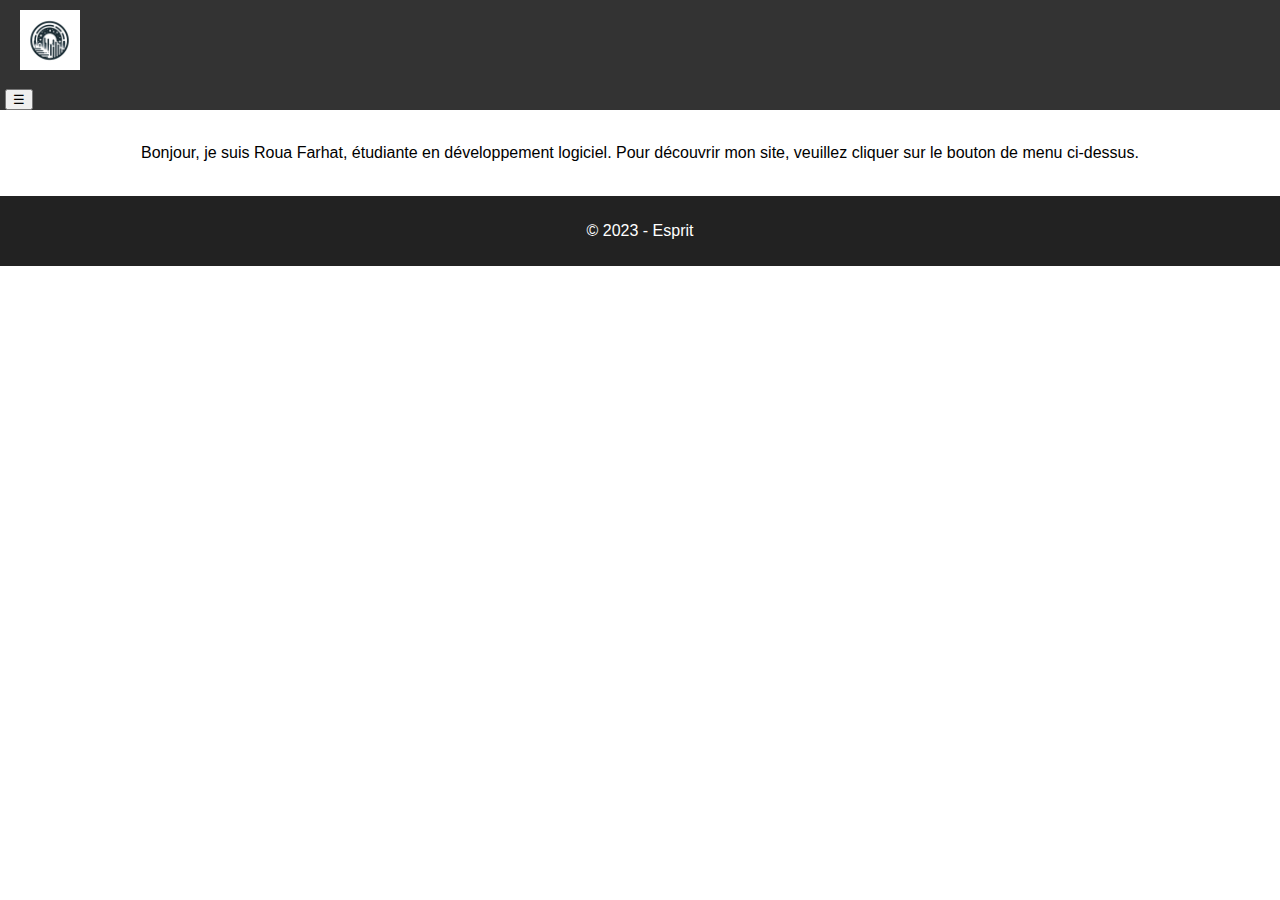
<file: index.html>
<!DOCTYPE html>
<html lang="fr">
<head>
    <title>Personnel</title>
    <link href="css/main.css" rel="stylesheet"/>
</head>
<body>
    <header class="header">
        <div class="navigation" id="top">
            <div class="navigation__wrapper wrapper--large">
                <a class="navigation__logo logo" href="index.html">
                    <img src="img/logo.webp" alt="Logo" width="60" height="60"/>
                </a>
                <button onclick="toggleSidePanel()">☰</button>
            </div>
        </div>
    </header>

    <div id="sidePanel" class="side-panel">
        <li><a href="html/portfolio.html">Portfolio</a></li>
        <li><a href="html/cv.html">CV</a></li>
        <li><a href="html/aboutme.html">À propos de moi</a></li>
        <li><a href="html/competences.html">Compétences & Expertise</a></li>
        <li><a href="html/blog.html">Blog</a></li>
        <li><a href="html/courses.html">Certifications & Cours</a></li>
        <li><a href="html/contact.html">Contact</a></li>
    </div>

    <main role="main">
        <section class="about">
            <p>Bonjour, je suis Roua Farhat, étudiante en développement logiciel. Pour découvrir mon site, veuillez cliquer sur le bouton de menu ci-dessus.</p>
        </section>
    </main>

    <footer class="footer">
        <div class="footer__wrapper wrapper--large">
            <p class="footer__copyright no-margin">© 2023 - Esprit</p>
        </div>
    </footer>

    <script src="https://ajax.googleapis.com/ajax/libs/jquery/2.2.4/jquery.min.js"></script>
    <script src="js/functions-min.js"></script>
</body>
</html>
</file>
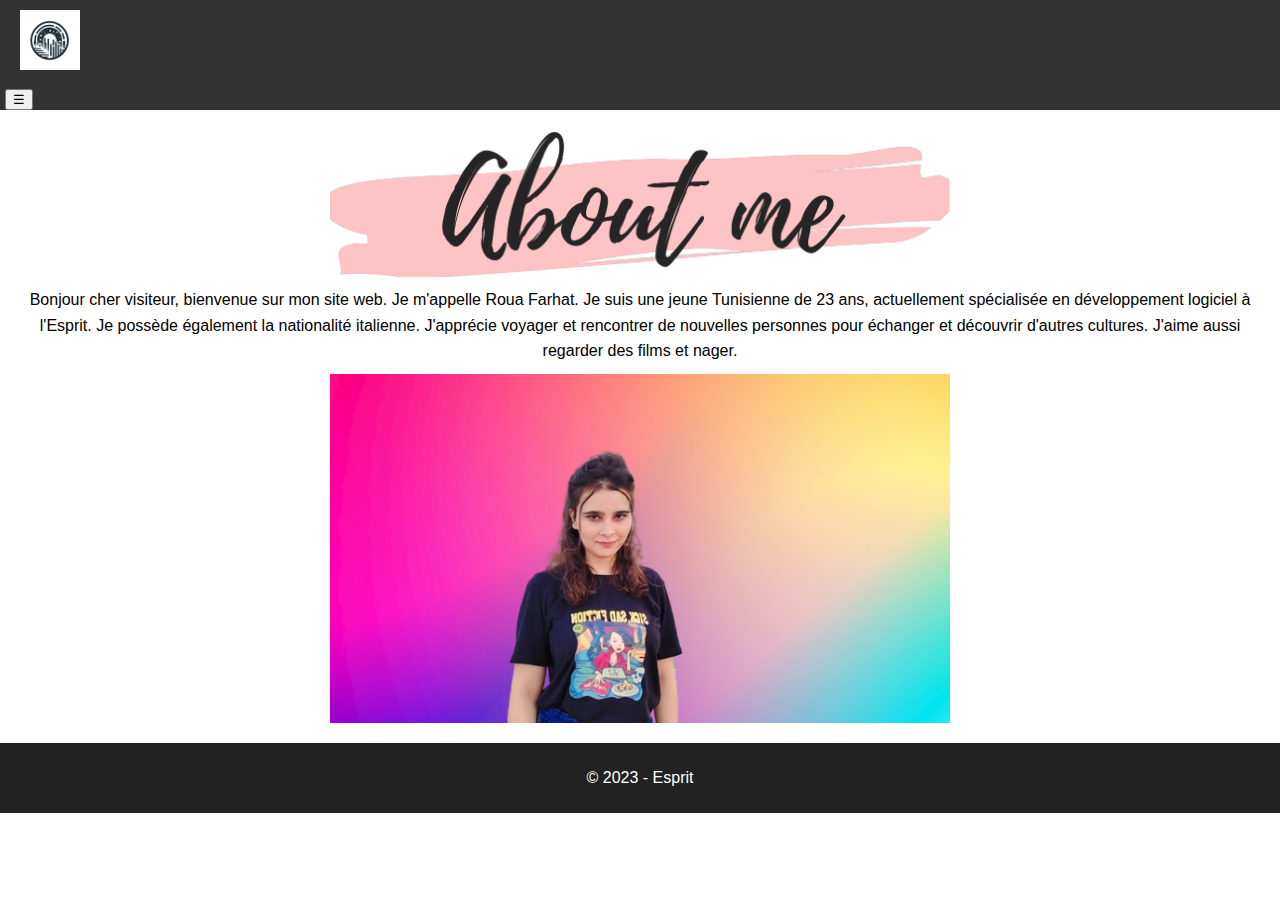
<file: html/aboutme.html>
<!DOCTYPE html>
<html lang="fr">
<head>
    <title>À propos de moi - Roua Farhat</title>
    <link href="../css/main.css" rel="stylesheet"/>
</head>
<body>
    <header class="header">
        <div class="navigation" id="top">
            <div class="navigation__wrapper wrapper--large">
                <a class="navigation__logo logo" href="../index.html">
                    <img src="../img/logo.webp" alt="Logo" width="60" height="60"/>
                </a>
                <button onclick="toggleSidePanel()">☰</button>
            </div>
        </div>
    </header>

    <!-- Side Panel -->
    <div id="sidePanel" class="side-panel">
        <li><a href="../index.html">Accueil</a></li>
        <li><a href="portfolio.html">Portfolio</a></li>
        <li><a href="cv.html">CV</a></li>
        <li><a href="competences.html">Compétences &amp; Expertise</a></li>
        <li><a href="blog.html">Blog</a></li>
        <li><a href="courses.html">Certifications &amp; Cours</a></li>
        <li><a href="contact.html">Contact</a></li>
    </div>

    <main role="main">
        <section class="about">
            <img src="../img/aboutme.png" alt="Placeholder Image" class="centered-image", id="image1"/>
            <p>Bonjour cher visiteur, bienvenue sur mon site web. Je m'appelle Roua Farhat. Je suis une jeune Tunisienne de 23 ans, actuellement spécialisée en développement logiciel à l'Esprit. Je possède également la nationalité italienne. J'apprécie voyager et rencontrer de nouvelles personnes pour échanger et découvrir d'autres cultures. J'aime aussi regarder des films et nager.</p>
            <img src="../img/me.png" alt="Placeholder Image" class="centered-image", id="image2"/>
        </section>
    </main>

    <footer class="footer">
        <div class="footer__wrapper wrapper--large">
            <p class="footer__copyright no-margin">© 2023 - Esprit</p>
        </div>
    </footer>
    <script src="https://ajax.googleapis.com/ajax/libs/jquery/2.2.4/jquery.min.js"></script>
    <script src="../js/functions-min.js"></script>
</body>
</html>
</file>
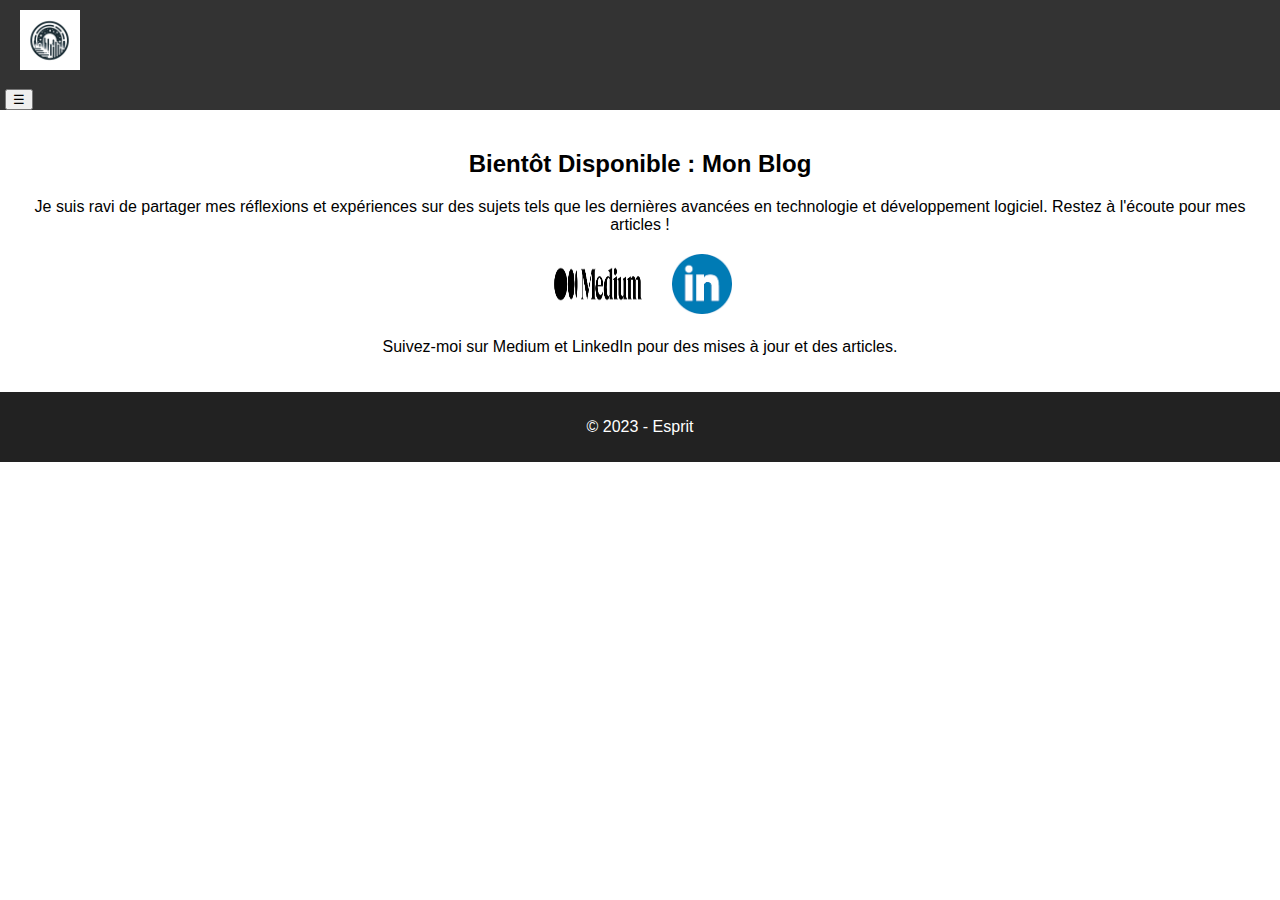
<file: html/blog.html>
<!DOCTYPE html>
<html lang="fr">
<head>
<title>Blog - Roua Farhat</title>
<link href="../css/main.css" rel="stylesheet"/>
</head>
<body>
    <header class="header">
        <div class="navigation" id="top">
            <div class="navigation__wrapper wrapper--large">
                <a class="navigation__logo logo" href="../index.html">
                    <img src="../img/logo.webp" alt="Logo" width="60" height="60"/>
                </a>
                <button onclick="toggleSidePanel()">☰</button>
            </div>
        </div>
    </header>

    <!-- Side Panel -->
    <div id="sidePanel" class="side-panel">
        <li><a href="../index.html">Accueil</a></li>
        <li><a href="portfolio.html">Portfolio</a></li>
        <li><a href="cv.html">CV</a></li>
        <li><a href="aboutme.html">À propos de moi</a></li>
        <li><a href="competences.html">Compétences &amp; Expertise</a></li>
        <li><a href="courses.html">Certifications &amp; Cours</a></li>
        <li><a href="contact.html">Contact</a></li>
    </div>

<main role="main">
    <section class="blog">
        <h2>Bientôt Disponible : Mon Blog</h2>
        <p>Je suis ravi de partager mes réflexions et expériences sur des sujets tels que les dernières avancées en technologie et développement logiciel. Restez à l'écoute pour mes articles !</p>
        <div class="social-media-links">
            <a href="https://www.medium.com/" target="_blank" class="social-link">
                <img src="../img/med.png" alt="Suivez-moi sur Medium" width="100" height="60">
            </a>
            <a href="https://www.linkedin.com/" target="_blank" class="social-link">
                <img src="../img/linkedin.png" alt="Connectez-vous avec moi sur LinkedIn" width="60" height="60">
            </a>
        </div>

        <p>Suivez-moi sur Medium et LinkedIn pour des mises à jour et des articles.</p>
    </section>
</main>


<footer class="footer">
    <div class="footer__wrapper wrapper--large">
        <p class="footer__copyright no-margin">© 2023 - Esprit</p>
    </div>
</footer>
<script src="https://ajax.googleapis.com/ajax/libs/jquery/2.2.4/jquery.min.js"></script>
<script src="../js/functions-min.js"></script>
</body>
</html>
</file>
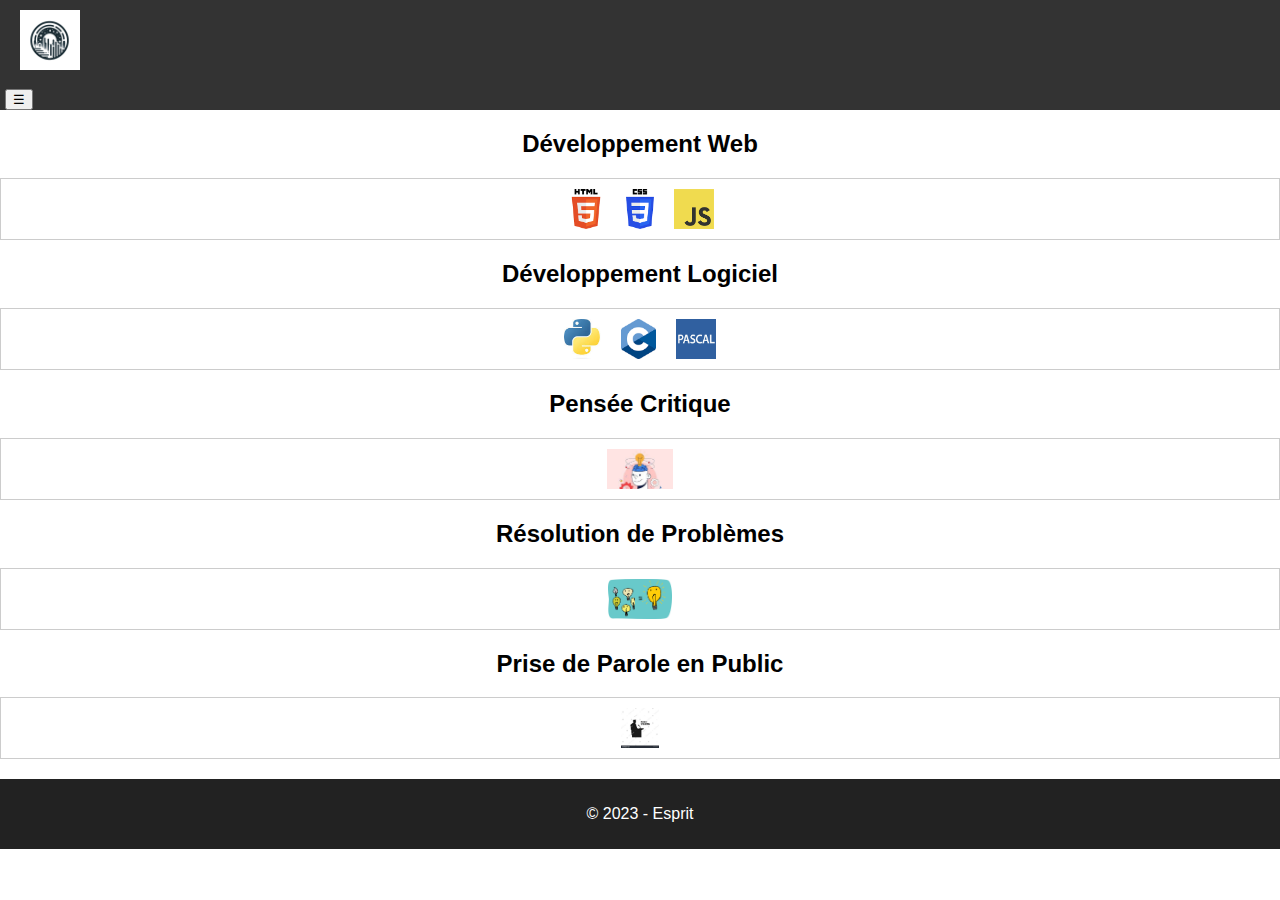
<file: html/competences.html>
<!DOCTYPE html>
<html lang="fr">
<head>
    <title>Compétences - Roua Farhat</title>
    <link href="../css/main.css" rel="stylesheet"/>
</head>
<body>
    <header class="header">
        <div class="navigation" id="top">
            <div class="navigation__wrapper wrapper--large">
                <a class="navigation__logo logo" href="../index.html">
                    <img src="../img/logo.webp" alt="Logo" width="60" height="60"/>
                </a>
                <button onclick="toggleSidePanel()">☰</button>
            </div>
        </div>
    </header>

    <!-- Side Panel -->
    <div id="sidePanel" class="side-panel">
        <li><a href="../index.html">Accueil</a></li>
        <li><a href="portfolio.html">Portfolio</a></li>
        <li><a href="cv.html">CV</a></li>
        <li><a href="aboutme.html">À propos de moi</a></li>
        <li><a href="blog.html">Blog</a></li>
        <li><a href="courses.html">Certifications &amp; Cours</a></li>
        <li><a href="contact.html">Contact</a></li>
    </div>

    <main role="main">
        <section class="skills">
            <div class="skill-set">
                <h2>Développement Web</h2>
                <div class="skill-list">
                    <img src="../img/html5.png" alt="HTML" title="HTML">
                    <img src="../img/css3.png" alt="CSS" title="CSS">
                    <img src="../img/js.png" alt="JavaScript" title="JavaScript">
                </div>
            </div>
    
            <div class="skill-set">
                <h2>Développement Logiciel</h2>
                <div class="skill-list">
                    <img src="../img/py.jpg" alt="Python" title="Python">
                    <img src="../img/c.png" alt="C" title="C">
                    <img src="../img/pascal.png" alt="Pascal" title="Pascal">
                </div>
            </div>
    
            <div class="skill-set">
                <h2>Pensée Critique</h2>
                <div class="skill-list">
                    <img src="../img/critic.jpg" alt="Pensée Critique" title="Pensée Critique">
                </div>
            </div>
    
            <div class="skill-set">
                <h2>Résolution de Problèmes</h2>
                <div class="skill-list">
                    <img src="../img/ps.png" alt="Résolution de Problèmes" title="Résolution de Problèmes">
                </div>
            </div>
    
            <div class="skill-set">
                <h2>Prise de Parole en Public</h2>
                <div class="skill-list">
                    <img src="../img/pseaking.jpg" alt="Prise de Parole en Public" title="Prise de Parole en Public">
                </div>
            </div>
        </section>
    </main>    

    <footer class="footer">
        <div class="footer__wrapper wrapper--large">
            <p class="copyright no-margin">© 2023 - Esprit</p>
        </div>
    </footer>
    <script src="https://ajax.googleapis.com/ajax/libs/jquery/2.2.4/jquery.min.js"></script>
    <script src="../js/functions-min.js"></script>
</body>
</html>
</file>
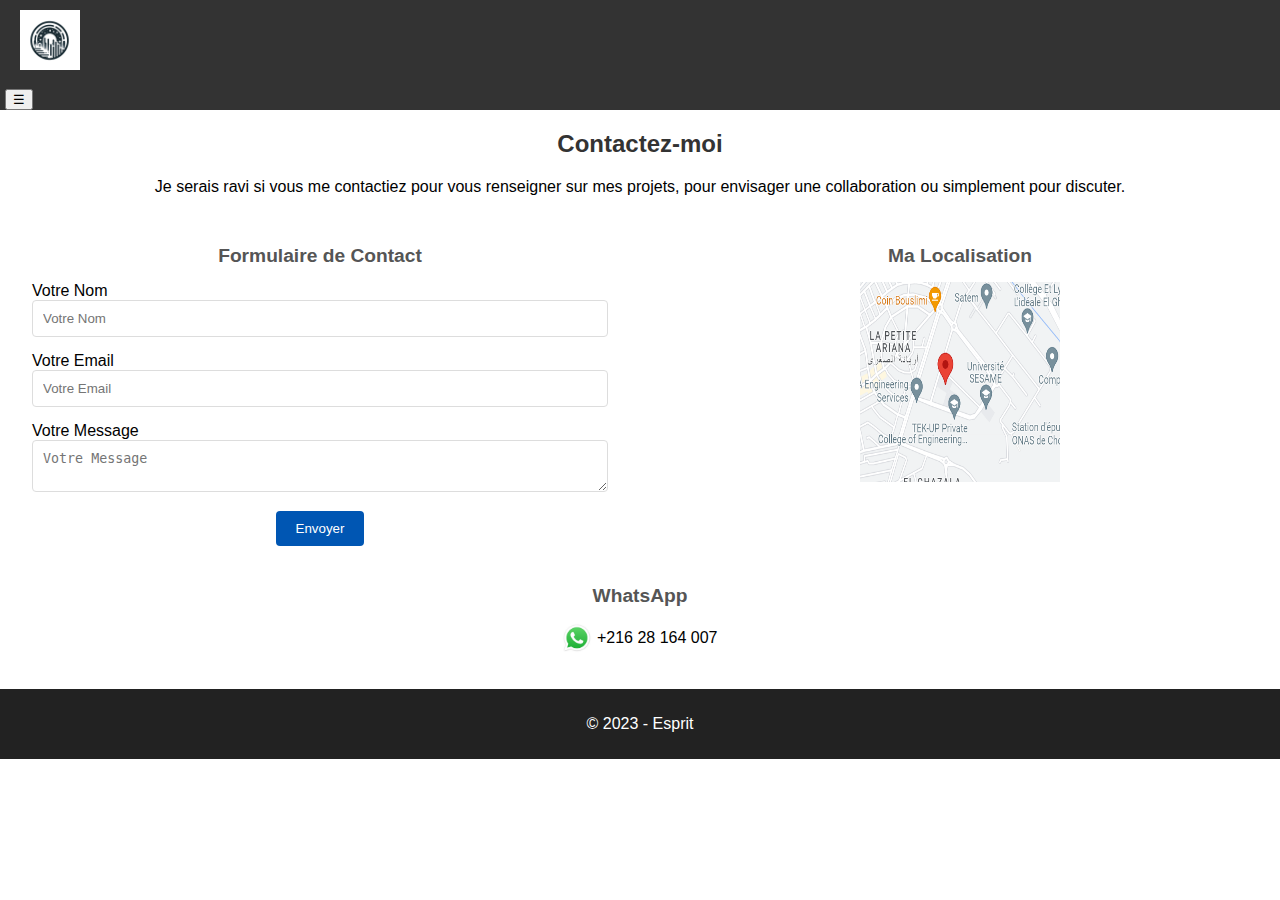
<file: html/contact.html>
<!DOCTYPE html>
<html lang="fr">
<head>
    <title>Contact - Roua Farhat</title>
    <link href="../css/main.css" rel="stylesheet"/>
</head>
<body>
    <header class="header">
        <div class="navigation" id="top">
            <div class="navigation__wrapper wrapper--large">
                <a class="navigation__logo logo" href="../index.html">
                    <img src="../img/logo.webp" alt="Logo" width="60" height="60"/>
                </a>
                <button onclick="toggleSidePanel()">☰</button>
            </div>
        </div>
    </header>

    <!-- Side Panel -->
    <div id="sidePanel" class="side-panel">
        <li><a href="../index.html">Accueil</a></li>
        <li><a href="portfolio.html">Portfolio</a></li>
        <li><a href="cv.html">CV</a></li>
        <li><a href="aboutme.html">À propos de moi</a></li>
        <li><a href="competences.html">Compétences &amp; Expertise</a></li>
        <li><a href="blog.html">Blog</a></li>
        <li><a href="courses.html">Certifications &amp; Cours</a></li>
    </div>

    <main role="main">
        <section class="contact" id="contact">
            <h2 class="contact__heading title">Contactez-moi</h2>
            <p class="contact__intro">Je serais ravi si vous me contactiez pour vous renseigner sur mes projets, pour envisager une collaboration ou simplement pour discuter.</p>
            <div class="contact__wrapper wrapper--large">
                
                <div class="contact__section">
                    <h3 class="contact__section-header">Formulaire de Contact</h3>
                    <form class="contact__form">
                        <div class="form-group">
                            <label for="name">Votre Nom</label>
                            <input id="name" class="form-control" placeholder="Votre Nom" spellcheck="false" type="text" required/>
                        </div>
                        <div class="form-group">
                            <label for="email">Votre Email</label>
                            <input id="email" class="form-control" placeholder="Votre Email" spellcheck="false" type="email" required/>
                        </div>
                        <div class="form-group">
                            <label for="message">Votre Message</label>
                            <textarea id="message" class="form-control" placeholder="Votre Message" required></textarea>
                        </div>
                        <input class="btn-submit" type="submit" value="Envoyer"/>
                    </form>
                </div>

                <div class="contact__section">
                    <h3 class="contact__section-header">Ma Localisation</h3>
                    <div class="contact__visual" style="text-align: center;">
                        <img src="../img/pos.png" alt="Location" width="200" height="200">
                    </div>
                </div>
    
                <div class="contact__section">
                    <h3 class="contact__section-header">WhatsApp</h3>
                    <p style="text-align: center;">
                        <img src="../img/whats.jpg" alt="WhatsApp" width="30" height="30" style="vertical-align: middle;">
                        <span style="vertical-align: middle;">+216 28 164 007</span>
                    </p>
                </div>
            </div>
        </section>
    </main>
    
    <footer class="footer">
        <div class="footer__wrapper wrapper--large">
            <p class="footer__copyright no-margin">© 2023 - Esprit</p>
        </div>
    </footer>

    <script src="https://ajax.googleapis.com/ajax/libs/jquery/2.2.4/jquery.min.js"></script>
    <script src="../js/functions-min.js"></script>
</body>
</html>
</file>
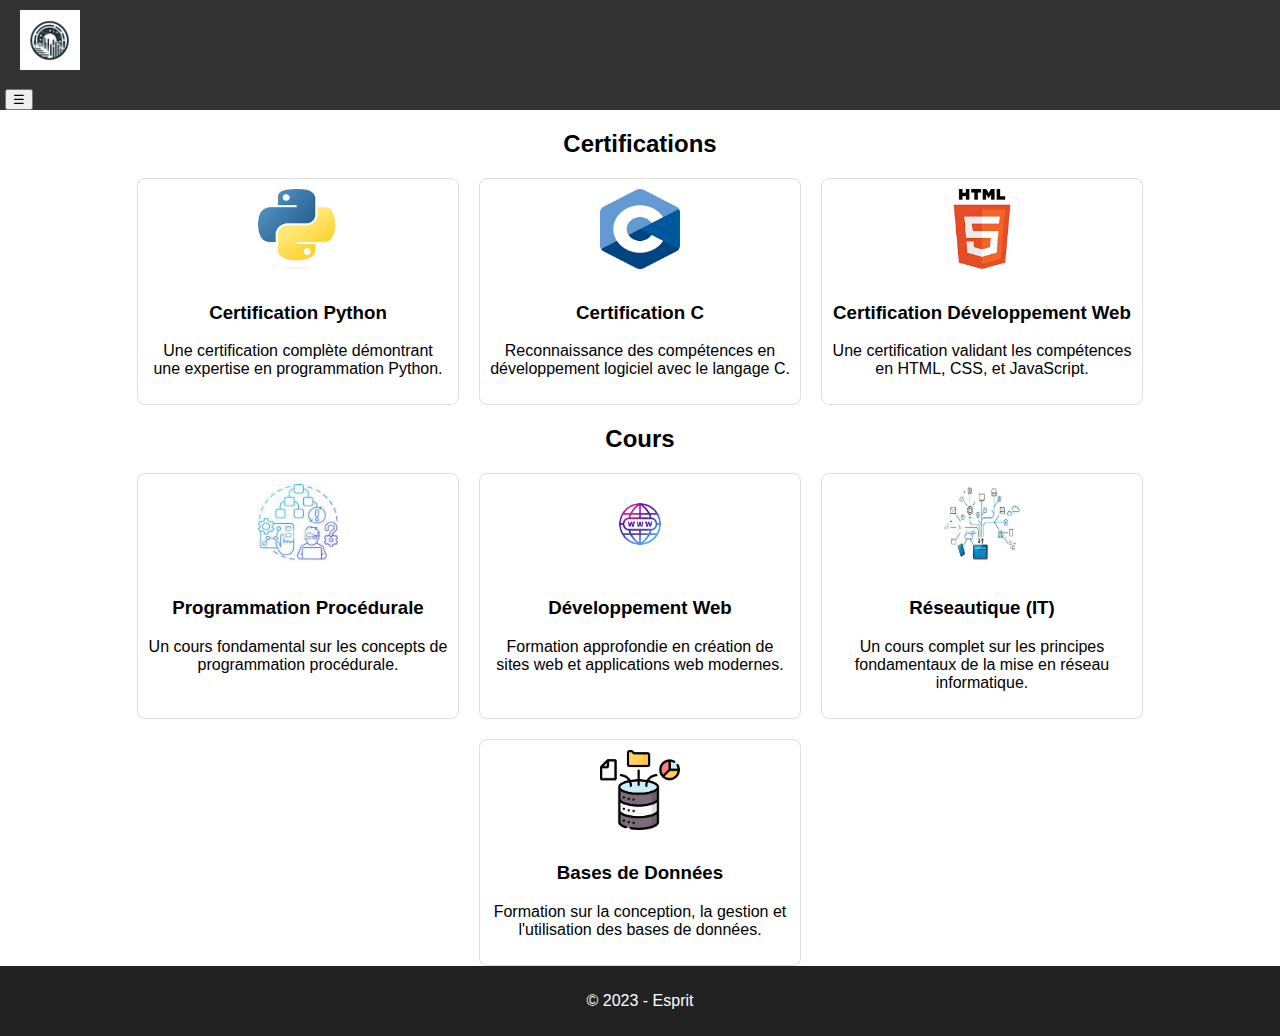
<file: html/courses.html>
<!DOCTYPE html>
<html lang="fr">
<head>
    <title>Certifications et Cours - Roua Farhat</title>
    <link href="../css/main.css" rel="stylesheet"/>
</head>
<body>
    <header class="header">
        <div class="navigation" id="top">
            <div class="navigation__wrapper wrapper--large">
                <a class="navigation__logo logo" href="../index.html">
                    <img src="../img/logo.webp" alt="Logo" width="60" height="60"/>
                </a>
                <button onclick="toggleSidePanel()">☰</button>
            </div>
        </div>
    </header>

    <!-- Side Panel -->
    <div id="sidePanel" class="side-panel">
        <li><a href="../index.html">Accueil</a></li>
        <li><a href="portfolio.html">Portfolio</a></li>
        <li><a href="cv.html">CV</a></li>
        <li><a href="aboutme.html">À propos de moi</a></li>
        <li><a href="competences.html">Compétences &amp; Expertise</a></li>
        <li><a href="blog.html">Blog</a></li>
        <li><a href="contact.html">Contact</a></li>
    </div>

    <main role="main">
        <section class="certifications">
            <h2 class="section-heading">Certifications</h2>
            <div class="certification-container">
                <div class="certification">
                    <img src="../img/py.jpg" alt="Certification Python" width="100" height="100">
                    <h3>Certification Python</h3>
                    <p>Une certification complète démontrant une expertise en programmation Python.</p>
                </div>
    
                <div class="certification">
                    <img src="../img/c.png" alt="Certification C" width="100" height="100">
                    <h3>Certification C</h3>
                    <p>Reconnaissance des compétences en développement logiciel avec le langage C.</p>
                </div>
    
                <div class="certification">
                    <img src="../img/html5.png" alt="Certification Développement Web" width="100" height="100">
                    <h3>Certification Développement Web</h3>
                    <p>Une certification validant les compétences en HTML, CSS, et JavaScript.</p>
                </div>
            </div>
        </section>
    
        <section class="courses">
            <h2 class="section-heading">Cours</h2>
            <div class="course-container">
                <div class="course">
                    <img src="../img/procedural.jpg" alt="Cours Programmation Procédurale" width="100" height="100">
                    <h3>Programmation Procédurale</h3>
                    <p>Un cours fondamental sur les concepts de programmation procédurale.</p>
                </div>
    
                <div class="course">
                    <img src="../img/website.png" alt="Cours Développement Web" width="100" height="100">
                    <h3>Développement Web</h3>
                    <p>Formation approfondie en création de sites web et applications web modernes.</p>
                </div>
    
                <div class="course">
                    <img src="../img/net.jpg" alt="Cours Réseautique" width="100" height="100">
                    <h3>Réseautique (IT)</h3>
                    <p>Un cours complet sur les principes fondamentaux de la mise en réseau informatique.</p>
                </div>
    
                <div class="course">
                    <img src="../img/dbs.png" alt="Cours Bases de Données" width="100" height="100">
                    <h3>Bases de Données</h3>
                    <p>Formation sur la conception, la gestion et l'utilisation des bases de données.</p>
                </div>
            </div>
        </section>
    </main>
    

    <footer class="footer">
        <div class="footer__wrapper wrapper--large">
            <p class="footer__copyright no-margin">© 2023 - Esprit</p>
        </div>
    </footer>
    <script src="https://ajax.googleapis.com/ajax/libs/jquery/2.2.4/jquery.min.js"></script>
    <script src="../js/functions-min.js"></script>
</body>
</html>
</file>
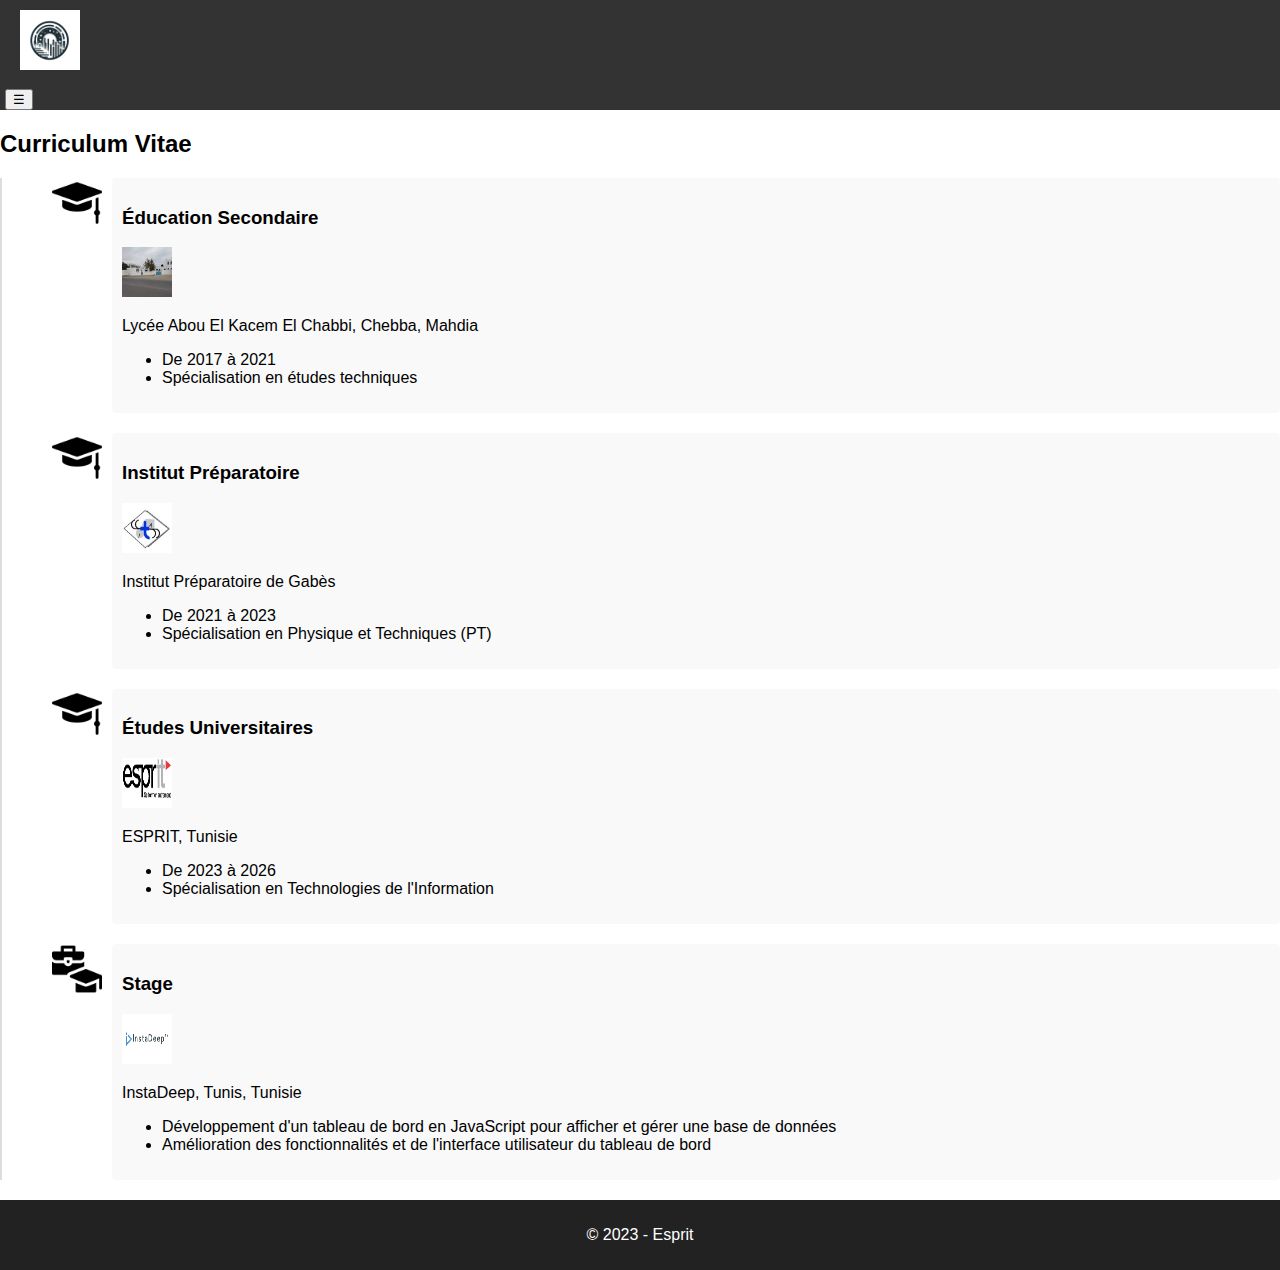
<file: html/cv.html>
<!DOCTYPE html>
<html lang="fr">
<head>
    <title>CV - Roua Farhat</title>
    <link href="../css/main.css" rel="stylesheet"/>
</head>
<body>
    <header class="header">
        <div class="navigation" id="top">
            <div class="navigation__wrapper wrapper--large">
                <a class="navigation__logo logo" href="../index.html">
                    <img src="../img/logo.webp" alt="Logo" width="60" height="60"/>
                </a>
                <button onclick="toggleSidePanel()">☰</button>
            </div>
        </div>
    </header>

    <div id="sidePanel" class="side-panel">
        <li><a href="../index.html">Accueil</a></li>
        <li><a href="portfolio.html">Portfolio</a></li>
        <li><a href="aboutme.html">À propos de moi</a></li>
        <li><a href="competences.html">Compétences &amp; Expertise</a></li>
        <li><a href="blog.html">Blog</a></li>
        <li><a href="courses.html">Certifications &amp; Cours</a></li>
        <li><a href="contact.html">Contact</a></li>
    </div>

    <main role="main">
        <section class="cv">
            <h2>Curriculum Vitae</h2>
            <div class="timeline">
                <div class="timeline-item">
                    <div class="timeline-icon">
                        <img src="../img/education-icon.png" alt="Education Icon">
                    </div>
                    <div class="timeline-content">
                        <h3>Éducation Secondaire</h3>
                        <img src="../img/highschool.jpg" alt="Logo Lycée" width="50" height="50">
                        <p>Lycée Abou El Kacem El Chabbi, Chebba, Mahdia</p>
                        <ul>
                            <li>De 2017 à 2021</li>
                            <li>Spécialisation en études techniques</li>
                        </ul>
                    </div>
                </div>

                <div class="timeline-item">
                    <div class="timeline-icon">
                        <img src="../img/education-icon.png" alt="Education Icon">
                    </div>
                    <div class="timeline-content">
                        <h3>Institut Préparatoire</h3>
                        <img src="../img/issat.jpg" alt="Logo Institut Préparatoire" width="50" height="50">
                        <p>Institut Préparatoire de Gabès</p>
                        <ul>
                            <li>De 2021 à 2023</li>
                            <li>Spécialisation en Physique et Techniques (PT)</li>
                        </ul>
                    </div>
                </div>

                <div class="timeline-item">
                    <div class="timeline-icon">
                        <img src="../img/education-icon.png" alt="Education Icon">
                    </div>
                    <div class="timeline-content">
                        <h3>Études Universitaires</h3>
                        <img src="../img/esprit.png" alt="Logo ESPRIT" width="50" height="50">
                        <p>ESPRIT, Tunisie</p>
                        <ul>
                            <li>De 2023 à 2026</li>
                            <li>Spécialisation en Technologies de l'Information</li>
                        </ul>
                    </div>
                </div>

                <div class="timeline-item">
                    <div class="timeline-icon">
                        <img src="../img/internship-icon.png" alt="Internship Icon">
                    </div>
                    <div class="timeline-content">
                        <h3>Stage</h3>
                        <img src="../img/insta.png" alt="Logo InstaDeep" width="50" height="50">
                        <p>InstaDeep, Tunis, Tunisie</p>
                        <ul>
                            <li>Développement d'un tableau de bord en JavaScript pour afficher et gérer une base de données</li>
                            <li>Amélioration des fonctionnalités et de l'interface utilisateur du tableau de bord</li>
                        </ul>
                    </div>
                </div>
            </div>
        </section>
    </main>

    <footer class="footer">
        <div class="footer__wrapper wrapper--large">
            <p class="footer__copyright no-margin">© 2023 - Esprit</p>
        </div>
    </footer>
    <script src="https://ajax.googleapis.com/ajax/libs/jquery/2.2.4/jquery.min.js"></script>
    <script src="../js/functions-min.js"></script>
</body>
</html>
</file>
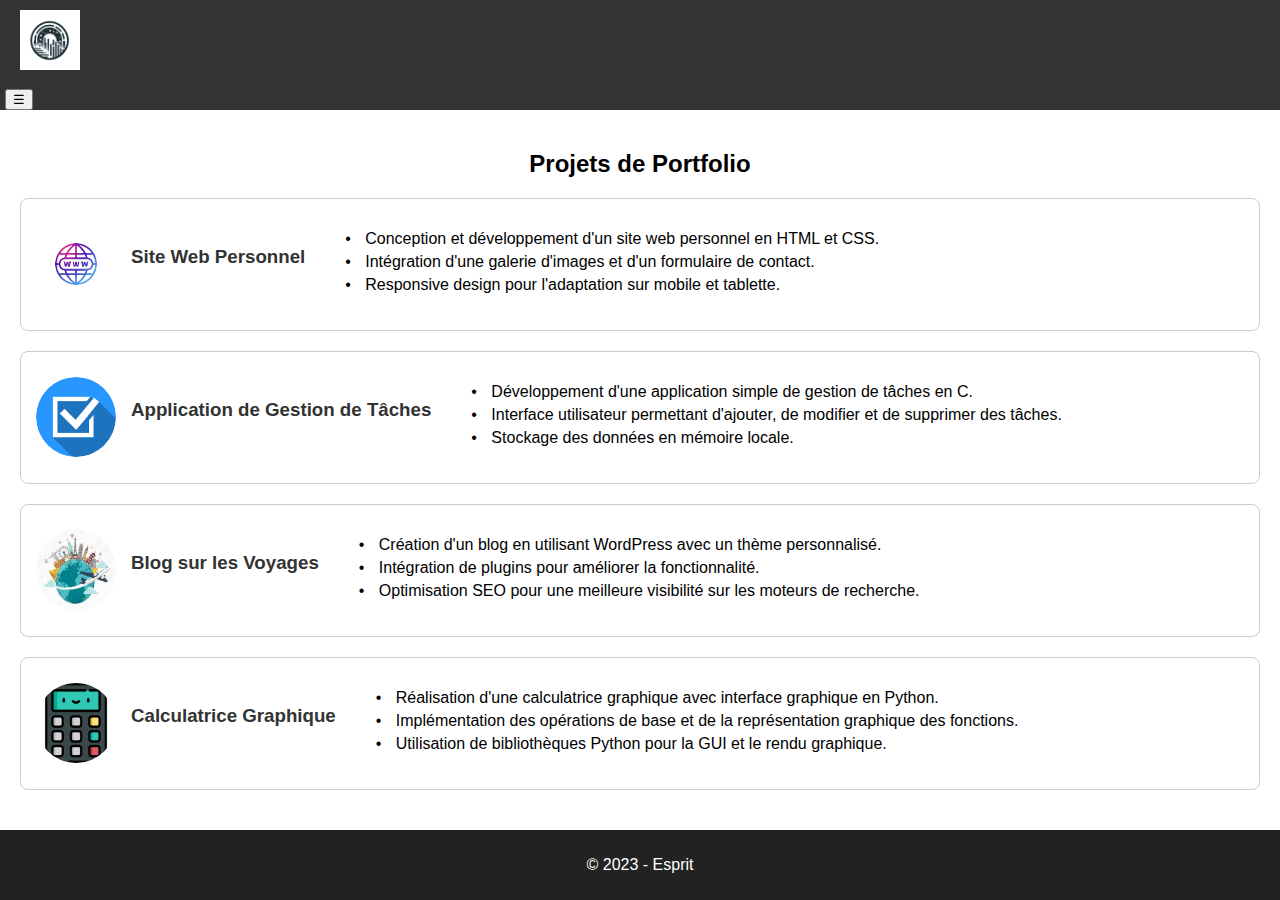
<file: html/portfolio.html>
<!DOCTYPE html>
<html lang="fr">
<head>
    <title>Portfolio - Roua Farhat</title>
    <link href="../css/main.css" rel="stylesheet"/>
</head>
<body>
    <header class="header">
        <div class="navigation" id="top">
            <div class="navigation__wrapper wrapper--large">
                <a class="navigation__logo logo" href="../index.html">
                    <img src="../img/logo.webp" alt="Logo" width="60" height="60"/>
                </a>
                <button onclick="toggleSidePanel()">☰</button>
            </div>
        </div>
    </header>

    <!-- Side Panel -->
    <div id="sidePanel" class="side-panel">
        <!-- Side Panel Content -->
        <li><a href="../index.html">Accueil</a></li>
        <li><a href="cv.html">CV</a></li>
        <li><a href="aboutme.html">À propos de moi</a></li>
        <li><a href="competences.html">Compétences &amp; Expertise</a></li>
        <li><a href="blog.html">Blog</a></li>
        <li><a href="courses.html">Certifications &amp; Cours</a></li>
        <li><a href="contact.html">Contact</a></li>
        <!-- ... other links ... -->
    </div>

    <main role="main">
        <section class="portfolio">
            <h2>Projets de Portfolio</h2>

            <!-- Project 1: Web Development -->
            <div class="project">
                <img src="../img/website.png" alt="Projet Web 1 Logo" width="100" height="100">
                <h3>Site Web Personnel</h3>
                <ul>
                    <li>Conception et développement d'un site web personnel en HTML et CSS.</li>
                    <li>Intégration d'une galerie d'images et d'un formulaire de contact.</li>
                    <li>Responsive design pour l'adaptation sur mobile et tablette.</li>
                </ul>
            </div>

            <!-- Project 2: Software Development -->
            <div class="project">
                <img src="../img/tasks.png" alt="Projet Logiciel 1 Logo" width="100" height="100">
                <h3>Application de Gestion de Tâches</h3>
                <ul>
                    <li>Développement d'une application simple de gestion de tâches en C.</li>
                    <li>Interface utilisateur permettant d'ajouter, de modifier et de supprimer des tâches.</li>
                    <li>Stockage des données en mémoire locale.</li>
                </ul>
            </div>

            <!-- Project 3: Web Development -->
            <div class="project project-box">
                <img src="../img/travel.jpg" alt="Projet Web 2 Logo" width="100" height="100">
                <h3>Blog sur les Voyages</h3>
                <ul>
                    <li>Création d'un blog en utilisant WordPress avec un thème personnalisé.</li>
                    <li>Intégration de plugins pour améliorer la fonctionnalité.</li>
                    <li>Optimisation SEO pour une meilleure visibilité sur les moteurs de recherche.</li>
                </ul>
            </div>

            <!-- Project 4: Software Development -->
            <div class="project project-box">
                <img src="../img/calc.png" alt="Projet Logiciel 2 Logo" width="100" height="100">
                <h3>Calculatrice Graphique</h3>
                <ul>
                    <li>Réalisation d'une calculatrice graphique avec interface graphique en Python.</li>
                    <li>Implémentation des opérations de base et de la représentation graphique des fonctions.</li>
                    <li>Utilisation de bibliothèques Python pour la GUI et le rendu graphique.</li>
                </ul>
            </div>
        </section>
    </main>

    <footer class="footer">
        <div class="footer__wrapper wrapper--large">
            <p class="footer__copyright no-margin">© 2023 - Esprit</p>
        </div>
    </footer>
    <script src="https://ajax.googleapis.com/ajax/libs/jquery/2.2.4/jquery.min.js"></script>
    <script src="../js/functions-min.js"></script>
</body>
</html>
</file>
<file: css/main.css>
body {
    font-family: 'Arial', sans-serif; 
    margin: 0;
    padding: 0;
}

.navigation {
    background-color: #333;
    position: sticky;
    top: 0;
    z-index: 1000;
}

.navigation a {
    color: white;
    text-decoration: none;
    padding: 10px 15px;
    display: inline-block;
}

.navigation a:hover {
    background-color: #ddd;
    color: black;
}

.splashscreen {
    display: flex;
    justify-content: center;
    align-items: center;
    height: 100vh;
    background-color: #f0f0f0; 
}

.preloader__text {
    animation: fadeOut 2s ease-in-out forwards;
}

@keyframes fadeOut {
    to {
        opacity: 0;
        visibility: hidden;
    }
}

.main {
    padding: 20px;
}

.footer {
    background-color: #222;
    color: white;
    text-align: center;
    padding: 10px 0;
}

@media (max-width: 768px) {
    .navigation a {
        padding: 10px;
        font-size: 12px;
    }
}

.centered-image {
    display: block;
    margin-left: auto;
    margin-right: auto;
    width: 50%;
    height: 50%;
}

.about {
    text-align: center;
    padding: 20px;
}

.about p {
    margin: 10px 0; 
    line-height: 1.6;
}

.navigation__container .navigation__list {
    list-style: none; 
    padding-left: 40px;
}

.navigation__container .navigation__list li::before {
    content: '•';
    color: white;
    display: inline-block; 
    width: 1em; 
    margin-left: -1em; 
}

.portfolio {
    padding: 20px;
    text-align: center;
}

.project {
    transition: transform 0.3s ease, box-shadow 0.3s ease;
    border: 1px solid #ccc; 
    border-radius: 8px; 
    padding: 15px;
    margin-bottom: 20px;
    text-align: left;
    display: flex;
    align-items: center; 
}

.project img {
    border-radius: 50%;
    width: 80px;
    height: 80px;
    margin-right: 15px;
}

.project h3 {
    margin-top: 0;
    margin-bottom: 15px; 
    color: #333; 
}


.project ul li {
    margin-bottom: 5px; 
    list-style: none; 
    padding-left: 20px; 
    position: relative;
}

.project ul li::before {
    content: '•';
    color: black; 
    position: absolute;
    left: 0;
    top: 0;
}

.project:hover, .project-hovered {
    transform: scale(1.05); 
    box-shadow: 0 4px 8px rgba(0,0,0,0.2); 
}

.blog {
    text-align: center;
    padding: 20px;
}

.social-media-links {
    margin: 20px 0;
}

.social-link {
    margin: 0 10px;
    display: inline-block;
    transition: transform 0.3s ease;
}

.social-link img {
    transition: transform 0.3s ease;
}

.social-link:hover img {
    transform: scale(1.1); 
}

.skill-set {
    text-align: center; 
    margin-bottom: 20px; 
    transition: transform 0.3s ease;
}

.skill-set:hover {
    transform: scale(1.1); 
    z-index: 1; 
}

.skill-list {
    display: flex;
    justify-content: center; 
    align-items: center; 
    flex-wrap: wrap; 
    padding: 10px;
    border: 1px solid #ccc; 
    margin-top: 10px;
}

.skill-list img {
    margin: 0 10px; 
    height: 40px; 
}

.tooltip {
    position: absolute;
    background-color: rgba(0, 0, 0, 0.8);
    color: white;
    padding: 5px;
    border-radius: 4px;
    z-index: 1000;
}

.skill-list img:hover + .tooltip {
    opacity: 1; 
    visibility: visible; 
}


.timeline {
    position: relative;
    padding-left: 50px; 
    border-left: 2px solid #ddd; 
}

.timeline-item {
    display: flex; 
    align-items: start;
    margin-bottom: 20px; 
}

.timeline-content {
    flex-grow: 1;
    padding: 10px;
    background-color: #f9f9f9;
    border-radius: 4px;
}

.timeline-icon {
    flex-shrink: 0;
    margin-right: 10px;
    width: 50px; 
    height: 50px;
    position: relative;
    overflow: hidden;
}

.timeline-icon img {
    width: 100%; 
    height: auto;
}

.contact__heading {
    text-align: center;
    color: #333;
    margin-bottom: 20px;
}

.contact__intro {
    text-align: center;
    margin-bottom: 30px;
}

.contact__wrapper {
    display: flex;
    justify-content: space-around;
    flex-wrap: wrap;
}

.contact__section {
    text-align: center;
    flex-basis: 45%;
    margin-bottom: 20px;
}

.contact__section-header {
    text-align: center; 
    margin-bottom: 15px;
    color: #555;
    font-size: 1.2em;
}

.form-group {
    margin-bottom: 15px;
}

.form-control {
    width: 100%;
    padding: 10px;
    border: 1px solid #ddd;
    border-radius: 4px;
    box-sizing: border-box;
}

.btn-submit {
    background-color: #0056b3;
    color: white;
    padding: 10px 20px;
    border: none;
    border-radius: 4px;
    cursor: pointer;
    transition: background-color 0.3s;
}

.btn-submit:hover {
    background-color: #004494;
}

@media (max-width: 768px) {
    .contact__wrapper {
        flex-direction: column;
        align-items: center;
    }

    .contact__section {
        flex-basis: 100%;
    }
}

.contact__form .form-group {
    text-align: left; 
}

.contact__form-el {
    display: block; 
    width: 100%; 
    margin: 5px 0; 
    padding: 10px;
}

.section-heading {
    text-align: center;
    margin-bottom: 20px;
}

.certification-container, .course-container {
    display: flex;
    flex-wrap: wrap;
    justify-content: center;
    gap: 20px;
}

.certification, .course {
    border: 1px solid #ddd;
    border-radius: 8px;
    padding: 10px;
    width: 300px;
    text-align: center;
}

.certification img, .course img {
    width: 80px;
    height: 80px;
    margin-bottom: 10px;
}

@media (max-width: 768px) {
    .certification, .course {
        width: 100%;
        margin-bottom: 20px;
    }
}

.side-panel {
    height: 100%;
    width: 0;
    position: fixed;
    z-index: 1;
    top: 0;
    left: 0;
    background-color: #333; 
    overflow-x: hidden;
    transition: 0.5s;
    padding-top: 120px;
}

.side-panel a {
    padding: 5px 10px;
    text-decoration: none;
    font-family: 'Arial', sans-serif;
    color: white; 
    display: block;
    transition: 0.3s;
}

.side-panel a:hover {
    color: #f1f1f1; 
    background-color: #ddd; 
}

.navigation__wrapper {
    display: flex;
    flex-direction: column;
    align-items: flex-start; 
    padding-left: 5px; 
}

.navigation__logo, .menu-button {
    margin-bottom: 5px;
}
.menu-button {
    margin-top: 15px; 
    padding-left: 5px;
}

.project.highlighted {
    border: 2px solid #0056b3; 
    padding: 12px; 
}

.certification, .course {
    transition: background-color 0.3s ease-in-out, box-shadow 0.3s ease-in-out;
    cursor: pointer; 
}

.certification:hover {
    background-color: #00c9ff; 
    box-shadow: 0 0 10px #00c9ff, 0 0 25px #00c9ff, 0 0 50px #00c9ff;
}

.course:hover {
    background-color: #ff00ff; 
    box-shadow: 0 0 10px #ff00ff, 0 0 25px #ff00ff, 0 0 50px #ff00ff; 
}

.hover-message {
    position: absolute;
    max-width: 200px; 
    word-wrap: break-word; 
    font-size: 0.9em; 
    padding: 8px; 
    background-color: rgba(0, 0, 0, 0.7);
    color: white;
    border-radius: 4px;
    text-align: center; 
    box-shadow: 0 2px 4px rgba(0, 0, 0, 0.5); 
    z-index: 100; 
}

.contact__visual img:hover {
    transform: scale(1.1); 
    transition: transform 0.3s ease;
}
</file>
